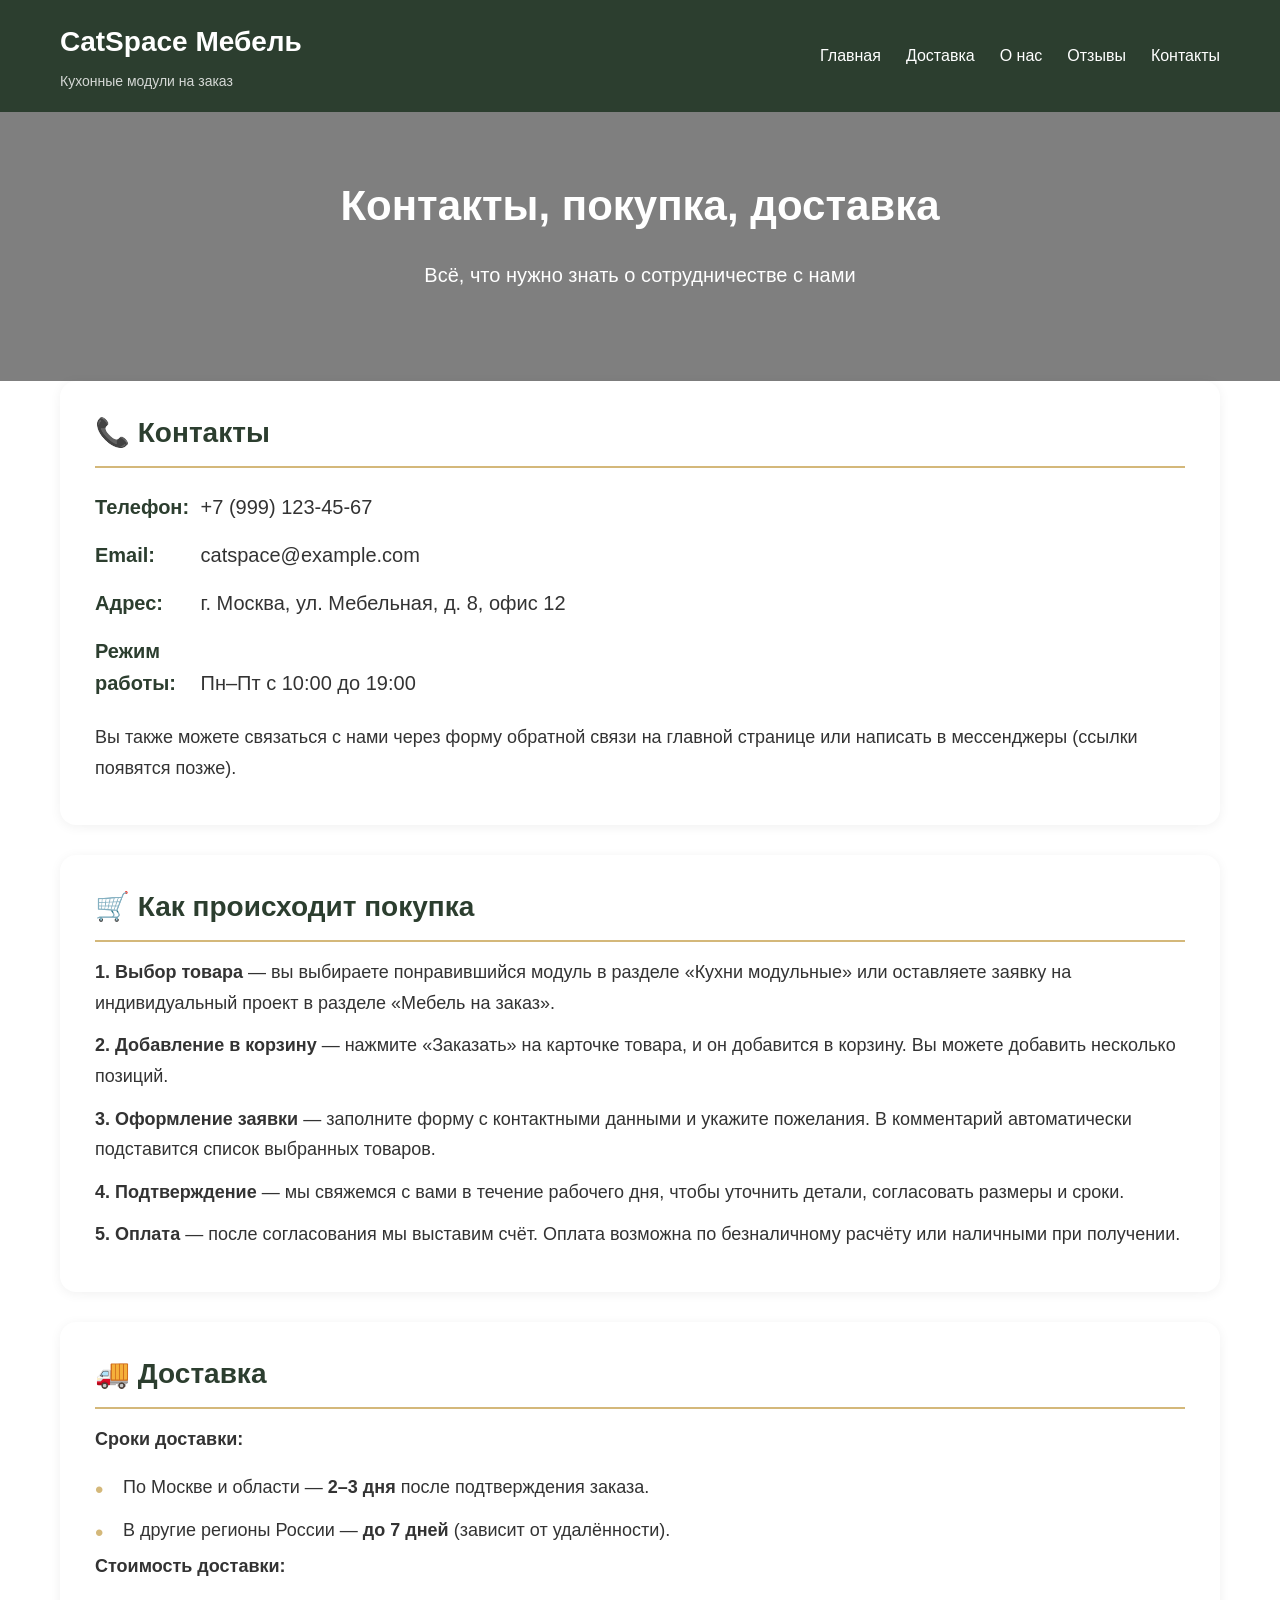
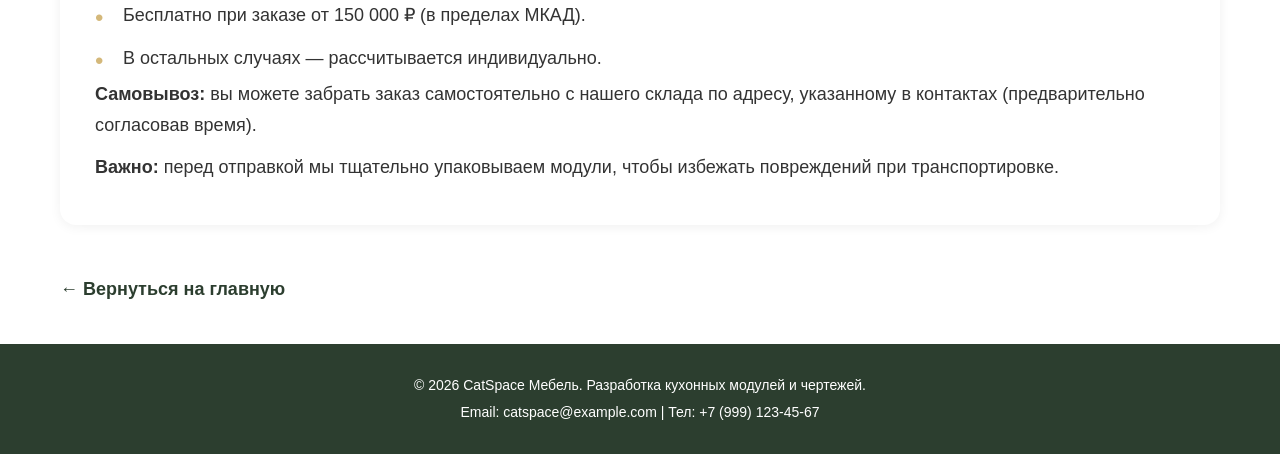
<file: contact-buy-delivery.html>
<!DOCTYPE html>
<html lang="ru">
<head>
    <meta charset="UTF-8">
    <meta name="viewport" content="width=device-width, initial-scale=1.0">
    <title>Контакты, покупка, доставка | CatSpace Мебель</title>
    <link rel="stylesheet" href="style.css">
    <style>
        .info-block {
            background: white;
            border-radius: 16px;
            padding: 30px 35px;
            margin-bottom: 30px;
            box-shadow: 0 2px 12px rgba(0,0,0,0.06);
        }
        .info-block h2 {
            font-size: 28px;
            color: #2c3e2f;
            margin-bottom: 15px;
            border-bottom: 2px solid #d4b87a;
            padding-bottom: 10px;
        }
        .info-block p {
            font-size: 18px;
            line-height: 1.7;
            margin-bottom: 12px;
        }
        .info-block ul {
            list-style: none;
            padding: 0;
        }
        .info-block ul li {
            font-size: 18px;
            line-height: 1.7;
            padding: 6px 0;
            padding-left: 28px;
            position: relative;
        }
        .info-block ul li::before {
            content: "•";
            color: #d4b87a;
            font-size: 24px;
            position: absolute;
            left: 0;
            top: 4px;
        }
        .contact-item {
            font-size: 20px;
            font-weight: 500;
            padding: 8px 0;
        }
        .contact-item strong {
            color: #2c3e2f;
            display: inline-block;
            width: 100px;
        }
        .back-link {
            display: inline-block;
            margin: 20px 0 40px;
            color: #2c3e2f;
            text-decoration: none;
            font-weight: bold;
            font-size: 18px;
        }
        .back-link:hover {
            text-decoration: underline;
        }
        @media (max-width: 768px) {
            .info-block { padding: 20px; }
            .contact-item strong { width: auto; display: block; }
        }
    </style>
</head>
<body>

<header>
    <div class="container">
        <div class="logo">
            <a href="index.html" style="text-decoration: none; color: inherit;">
                <h1>CatSpace Мебель</h1>
            </a>
            <p>Кухонные модули на заказ</p>
        </div>
        <nav class="navbar">
            <a href="index.html">Главная</a>
            <a href="index.html#delivery">Доставка</a>
            <a href="index.html#about">О нас</a>
            <a href="index.html#reviews">Отзывы</a>
            <a href="#contact">Контакты</a>
        </nav>
    </div>
</header>

<section class="hero" style="padding: 60px 0;">
    <div class="container">
        <h2>Контакты, покупка, доставка</h2>
        <p>Всё, что нужно знать о сотрудничестве с нами</p>
    </div>
</section>

<div class="container">

    <div class="info-block" id="contact">
        <h2>📞 Контакты</h2>
        <div class="contact-item"><strong>Телефон:</strong> +7 (999) 123-45-67</div>
        <div class="contact-item"><strong>Email:</strong> catspace@example.com</div>
        <div class="contact-item"><strong>Адрес:</strong> г. Москва, ул. Мебельная, д. 8, офис 12</div>
        <div class="contact-item"><strong>Режим работы:</strong> Пн–Пт с 10:00 до 19:00</div>
        <p style="margin-top: 15px;">
            Вы также можете связаться с нами через форму обратной связи на главной странице или написать в мессенджеры (ссылки появятся позже).
        </p>
    </div>

    <div class="info-block">
        <h2>🛒 Как происходит покупка</h2>
        <p><strong>1. Выбор товара</strong> — вы выбираете понравившийся модуль в разделе «Кухни модульные» или оставляете заявку на индивидуальный проект в разделе «Мебель на заказ».</p>
        <p><strong>2. Добавление в корзину</strong> — нажмите «Заказать» на карточке товара, и он добавится в корзину. Вы можете добавить несколько позиций.</p>
        <p><strong>3. Оформление заявки</strong> — заполните форму с контактными данными и укажите пожелания. В комментарий автоматически подставится список выбранных товаров.</p>
        <p><strong>4. Подтверждение</strong> — мы свяжемся с вами в течение рабочего дня, чтобы уточнить детали, согласовать размеры и сроки.</p>
        <p><strong>5. Оплата</strong> — после согласования мы выставим счёт. Оплата возможна по безналичному расчёту или наличными при получении.</p>
    </div>

    <div class="info-block">
        <h2>🚚 Доставка</h2>
        <p><strong>Сроки доставки:</strong></p>
        <ul>
            <li>По Москве и области — <strong>2–3 дня</strong> после подтверждения заказа.</li>
            <li>В другие регионы России — <strong>до 7 дней</strong> (зависит от удалённости).</li>
        </ul>
        <p><strong>Стоимость доставки:</strong></p>
        <ul>
            <li>Бесплатно при заказе от 150 000 ₽ (в пределах МКАД).</li>
            <li>В остальных случаях — рассчитывается индивидуально.</li>
        </ul>
        <p><strong>Самовывоз:</strong> вы можете забрать заказ самостоятельно с нашего склада по адресу, указанному в контактах (предварительно согласовав время).</p>
        <p style="margin-top: 10px;">
            <strong>Важно:</strong> перед отправкой мы тщательно упаковываем модули, чтобы избежать повреждений при транспортировке.
        </p>
    </div>

    <a href="index.html" class="back-link">← Вернуться на главную</a>
</div>

<footer>
    <div class="container">
        <p>&copy; 2026 CatSpace Мебель. Разработка кухонных модулей и чертежей.</p>
        <p>Email: catspace@example.com | Тел: +7 (999) 123-45-67</p>
    </div>
</footer>

</body>
</html>
</file>
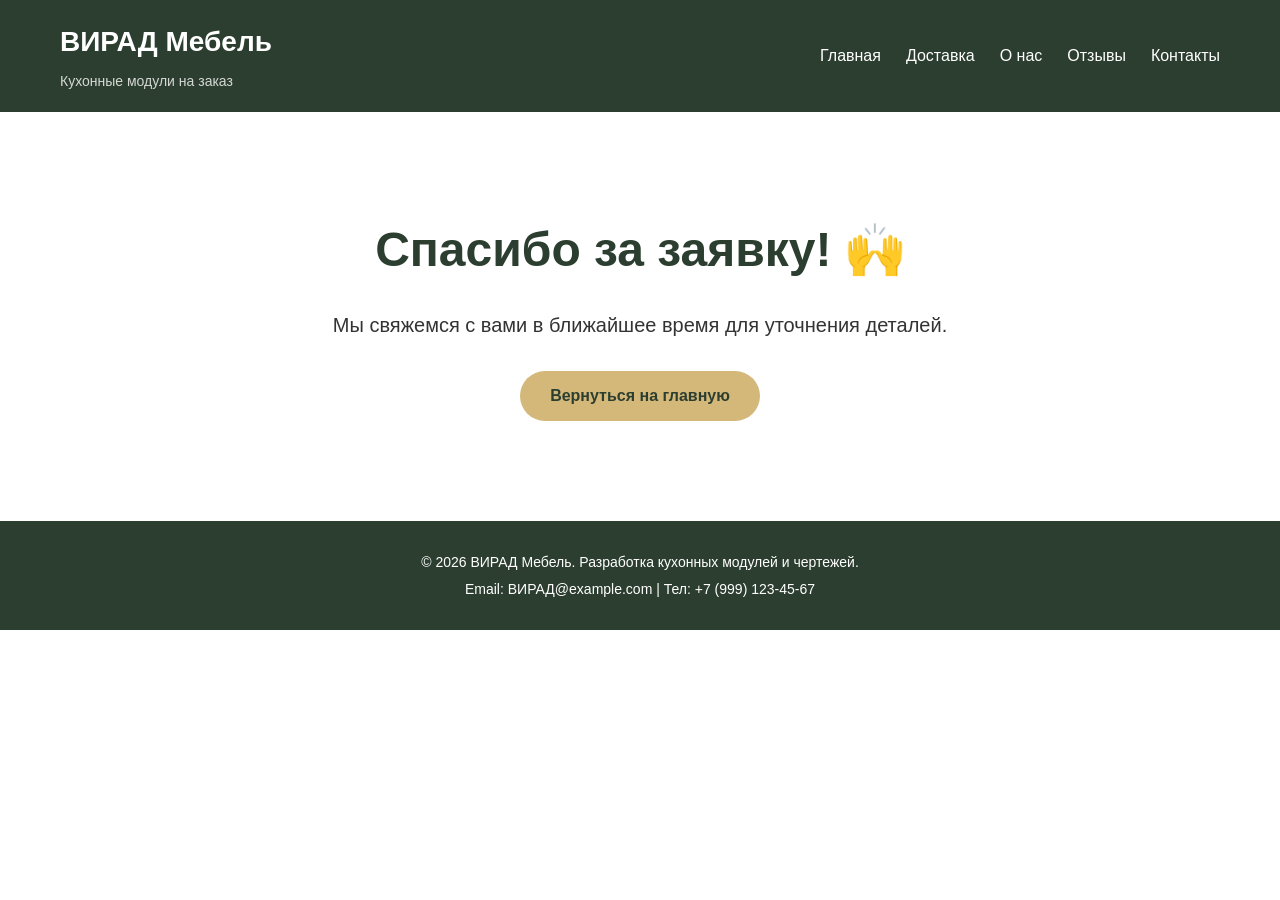
<file: thanks.html>
<!DOCTYPE html>
<html lang="ru">
<head>
    <meta charset="UTF-8">
    <meta name="viewport" content="width=device-width, initial-scale=1.0">
    <title>Спасибо за заявку! | ВИРАД Мебель</title>
    <link rel="stylesheet" href="style.css">
    <style>
        .thanks-page {
            text-align: center;
            padding: 100px 0;
        }
        .thanks-page h1 {
            font-size: 48px;
            color: #2c3e2f;
            margin-bottom: 20px;
        }
        .thanks-page p {
            font-size: 20px;
            margin-bottom: 30px;
        }
    </style>
</head>
<body>

<header>
    <div class="container">
        <div class="logo">
            <a href="index.html" style="text-decoration: none; color: inherit;">
                <h1>ВИРАД Мебель</h1>
            </a>
            <p>Кухонные модули на заказ</p>
        </div>
        <nav class="navbar">
            <a href="index.html">Главная</a>
            <a href="index.html#delivery">Доставка</a>
            <a href="index.html#about">О нас</a>
            <a href="index.html#reviews">Отзывы</a>
            <a href="index.html#contact">Контакты</a>
        </nav>
    </div>
</header>

<div class="container thanks-page">
    <h1>Спасибо за заявку! 🙌</h1>
    <p>Мы свяжемся с вами в ближайшее время для уточнения деталей.</p>
    <a href="index.html" class="btn">Вернуться на главную</a>
</div>

<footer>
    <div class="container">
        <p>&copy; 2026 ВИРАД Мебель. Разработка кухонных модулей и чертежей.</p>
        <p>Email: ВИРАД@example.com | Тел: +7 (999) 123-45-67</p>
    </div>
</footer>

</body>
</html>
</file>
<file: style.css>
/* ============================================================ */
/* ====================== ОБЩИЕ СБРОСЫ ========================= */
/* ============================================================ */
* {
    margin: 0;
    padding: 0;
    box-sizing: border-box;
}

body {
    font-family: 'Segoe UI', Tahoma, Geneva, Verdana, sans-serif;
    line-height: 1.6;
    color: #333;
    background-color: #fff;
}

.container {
    max-width: 1200px;
    margin: 0 auto;
    padding: 0 20px;
}

/* ============================================================ */
/* ====================== ШАПКА ================================ */
/* ============================================================ */
header {
    background-color: #2c3e2f;
    color: white;
    padding: 20px 0;
    position: sticky;
    top: 0;
    z-index: 100;
}

header .container {
    display: flex;
    justify-content: space-between;
    align-items: center;
    flex-wrap: wrap;
}

.logo h1 {
    font-size: 28px;
    margin-bottom: 5px;
}

.logo p {
    font-size: 14px;
    opacity: 0.8;
}

.navbar {
    display: flex;
    gap: 25px;
    flex-wrap: wrap;
}

.navbar a {
    color: white;
    text-decoration: none;
    font-weight: 500;
    transition: color 0.3s;
}

.navbar a:hover {
    color: #d4b87a;
}

/* ============================================================ */
/* ====================== ГЛАВНЫЙ ЭКРАН (HERO) ================= */
/* ============================================================ */
.hero {
    background: linear-gradient(rgba(0,0,0,0.5), rgba(0,0,0,0.5)), url('https://placehold.co/1600x600?text=Кухня+пример') center/cover no-repeat;
    color: white;
    text-align: center;
    padding: 120px 0;
}

.hero h2 {
    font-size: 42px;
    margin-bottom: 20px;
}

.hero p {
    font-size: 20px;
    margin-bottom: 30px;
}

.btn {
    display: inline-block;
    background-color: #d4b87a;
    color: #2c3e2f;
    padding: 12px 30px;
    text-decoration: none;
    font-weight: bold;
    border-radius: 30px;
    transition: background 0.3s, transform 0.2s;
    border: none;
    cursor: pointer;
}

.btn:hover {
    background-color: #c2a259;
    transform: scale(1.02);
}

/* ============================================================ */
/* ====================== КАТАЛОГ ============================== */
/* ============================================================ */
.catalog {
    padding: 60px 0;
    background-color: #f9f9f9;
}

.catalog h2 {
    text-align: center;
    font-size: 36px;
    margin-bottom: 40px;
    color: #2c3e2f;
}

.product-grid {
    display: grid;
    grid-template-columns: repeat(auto-fit, minmax(300px, 1fr));
    gap: 30px;
}

/* --- КАРТОЧКИ ТОВАРОВ --- */
.product-card {
    background: white;
    border-radius: 12px;
    overflow: hidden;
    box-shadow: 0 4px 10px rgba(0,0,0,0.1);
    text-align: center;
    padding-bottom: 20px;
    transition: transform 0.2s;
}

.product-card:hover {
    transform: translateY(-5px);
}

.product-card img {
    width: 100%;
    aspect-ratio: 3 / 4;
    max-width: 1200px;
    max-height: 1600px;
    object-fit: contain;
    background-color: #f0f0f0;
}

.product-card h3 {
    font-size: 22px;
    margin: 15px 0 5px;
}

.price {
    font-size: 20px;
    font-weight: bold;
    color: #b8860b;
    margin-bottom: 10px;
}

.product-card p {
    padding: 0 15px 15px;
}

.btn-order {
    background-color: #2c3e2f;
    color: white;
    border: none;
    padding: 8px 20px;
    border-radius: 25px;
    cursor: pointer;
    transition: background 0.3s;
}

.btn-order:hover {
    background-color: #4a6741;
}
/* --- КОНЕЦ КАРТОЧЕК --- */

/* ============================================================ */
/* ====================== ИНФО-СЕКЦИИ ========================== */
/* ============================================================ */
.info-section {
    padding: 60px 0;
    background-color: white;
    text-align: center;
}

.info-section.alt-bg {
    background-color: #f4f4f4;
}

.info-section h2 {
    font-size: 36px;
    margin-bottom: 30px;
    color: #2c3e2f;
}

.info-content {
    max-width: 800px;
    margin: 0 auto;
    text-align: left;
    background: #fff;
    padding: 30px;
    border-radius: 16px;
    box-shadow: 0 4px 15px rgba(0,0,0,0.05);
}

.info-content p {
    margin-bottom: 15px;
    font-size: 18px;
}

/* ============================================================ */
/* ====================== ОТЗЫВЫ =============================== */
/* ============================================================ */
.reviews-grid {
    display: grid;
    grid-template-columns: repeat(auto-fit, minmax(280px, 1fr));
    gap: 30px;
    margin-top: 20px;
}

.review-card {
    background: #fff;
    padding: 25px;
    border-radius: 12px;
    box-shadow: 0 2px 10px rgba(0,0,0,0.05);
    text-align: left;
    border-left: 4px solid #d4b87a;
}

.review-card p {
    font-style: italic;
    margin-bottom: 15px;
}

.review-card h4 {
    color: #2c3e2f;
    text-align: right;
}

/* ============================================================ */
/* ====================== О НАС ================================ */
/* ============================================================ */
.about {
    padding: 60px 0;
    background-color: white;
}

.about h2 {
    text-align: center;
    font-size: 36px;
    margin-bottom: 40px;
    color: #2c3e2f;
}

.features {
    display: flex;
    flex-wrap: wrap;
    justify-content: space-between;
    gap: 30px;
}

.feature {
    flex: 1;
    background: #f4f4f4;
    padding: 25px;
    border-radius: 12px;
    text-align: center;
}

.feature h3 {
    margin-bottom: 15px;
    color: #b8860b;
}

/* ============================================================ */
/* ====================== ФОРМА СВЯЗИ ========================== */
/* ============================================================ */
.contact {
    padding: 60px 0;
    background-color: #f0ebe1;
}

.contact h2 {
    text-align: center;
    font-size: 36px;
    margin-bottom: 20px;
    color: #2c3e2f;
}

.contact p {
    text-align: center;
    max-width: 600px;
    margin: 0 auto 30px;
}

.contact-form {
    max-width: 600px;
    margin: 0 auto;
    background: white;
    padding: 30px;
    border-radius: 16px;
    box-shadow: 0 4px 15px rgba(0,0,0,0.1);
}

.form-group {
    margin-bottom: 20px;
}

.form-group label {
    display: block;
    margin-bottom: 5px;
    font-weight: 500;
}

.form-group input,
.form-group textarea {
    width: 100%;
    padding: 12px;
    border: 1px solid #ccc;
    border-radius: 8px;
    font-family: inherit;
    font-size: 16px;
}

.form-group input:focus,
.form-group textarea:focus {
    outline: none;
    border-color: #d4b87a;
}

.contact-form .btn {
    display: block;
    width: 100%;
    text-align: center;
}

.form-note {
    font-size: 12px;
    text-align: center;
    margin-top: 15px;
    color: #666;
}

/* ============================================================ */
/* ====================== ПОДВАЛ ================================ */
/* ============================================================ */
footer {
    background-color: #2c3e2f;
    color: white;
    text-align: center;
    padding: 25px 0;
    font-size: 14px;
}

footer p {
    margin: 5px 0;
}

/* ============================================================ */
/* ====================== АДАПТИВНОСТЬ ========================= */
/* ============================================================ */
@media (max-width: 768px) {
    header .container {
        flex-direction: column;
        text-align: center;
    }

    .navbar {
        justify-content: center;
        margin-top: 15px;
        gap: 15px;
    }

    .hero h2 {
        font-size: 32px;
    }

    .hero p {
        font-size: 18px;
    }

    .features {
        flex-direction: column;
    }

    .reviews-grid {
        grid-template-columns: 1fr;
    }

    .product-grid {
        grid-template-columns: repeat(auto-fit, minmax(250px, 1fr));
    }
}

/* ============================================================ */
/* ====================== ДОПОЛНИТЕЛЬНЫЕ ПРАВКИ ================ */
/* ============================================================ */

section[id] {
    scroll-margin-top: 80px;
}

.cart-block {
    background: #fff;
    padding: 20px;
    border-radius: 12px;
    margin-bottom: 30px;
    box-shadow: 0 2px 10px rgba(0,0,0,0.05);
}
.cart-item {
    display: flex;
    justify-content: space-between;
    align-items: center;
    padding: 8px 0;
    border-bottom: 1px solid #eee;
}
.cart-item .remove-btn {
    background: none;
    border: none;
    color: #c0392b;
    font-size: 18px;
    cursor: pointer;
}
.cart-total {
    font-weight: bold;
    font-size: 18px;
    margin-top: 10px;
    text-align: right;
}
.cart-empty {
    color: #999;
    text-align: center;
    padding: 10px 0;
}
.cart-highlight {
    border: 2px solid #d4b87a;
    transition: border 0.3s;
}

/* Кнопки-разделы на главной */
.section-buttons {
    display: grid;
    grid-template-columns: repeat(auto-fit, minmax(200px, 1fr));
    gap: 30px;
    padding: 60px 0;
    background: #f9f9f9;
}
.section-btn {
    display: flex;
    flex-direction: column;
    align-items: center;
    text-decoration: none;
    color: #333;
    background: white;
    border-radius: 16px;
    padding: 20px 20px 25px;
    box-shadow: 0 4px 15px rgba(0,0,0,0.08);
    transition: transform 0.2s, box-shadow 0.2s;
    height: 100%;
    text-align: center;
}
.section-btn:hover {
    transform: translateY(-5px);
    box-shadow: 0 8px 25px rgba(0,0,0,0.15);
}
.section-btn img {
    width: 100%;
    max-width: 180px;
    aspect-ratio: 1 / 1;
    object-fit: cover;
    border-radius: 50%;
    margin-bottom: 15px;
    background: #eee;
}
.section-btn h3 {
    font-size: 22px;
    margin-bottom: 8px;
    color: #2c3e2f;
    flex-shrink: 0;
    text-align: center;
}
.section-btn p {
    font-size: 16px;
    color: #666;
    flex-grow: 1;
    margin-bottom: 15px;
    text-align: center;
}
.section-btn .btn {
    display: inline-block;
    padding: 8px 25px;
    background: #2c3e2f;
    color: white;
    border-radius: 30px;
    font-weight: bold;
    font-size: 14px;
    transition: background 0.3s;
    flex-shrink: 0;
    margin-top: auto;
}
.section-btn .btn:hover {
    background: #4a6741;
}
</file>
